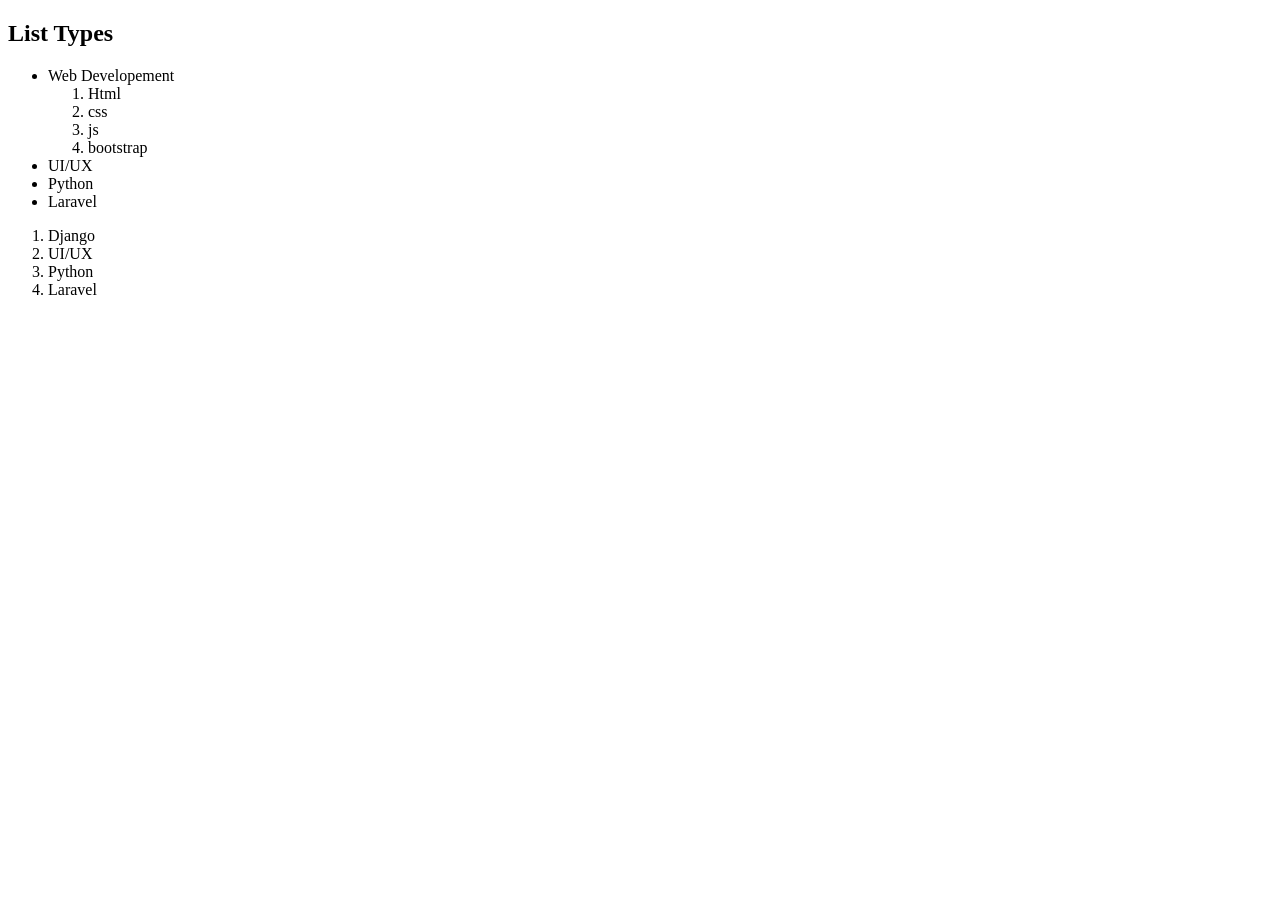
<file: day4Table/index.html>
<!DOCTYPE html>
<html lang="en">
<head>
    <meta charset="UTF-8">
    <meta name="viewport" content="width=device-width, initial-scale=1.0">
    <title>List</title>
</head>
<body>
    

   <h2>List Types</h2>

   <!-- ul = unordered list
   ol = ordered list
   li = list -->

   <ul>
    <li>Web Developement
        <ol>
            <li>Html</li>
            <li>css</li>
            <li>js</li>
            <li>bootstrap</li>
        </ol>
    </li>
    <li>UI/UX</li>
    <li>Python</li>
    <li>Laravel</li>
   </ul>

   <ol>
    <li>Django</li>
    <li>UI/UX</li>
    <li>Python</li>
    <li>Laravel</li>
   </ol>


</body>
</html>
</file>
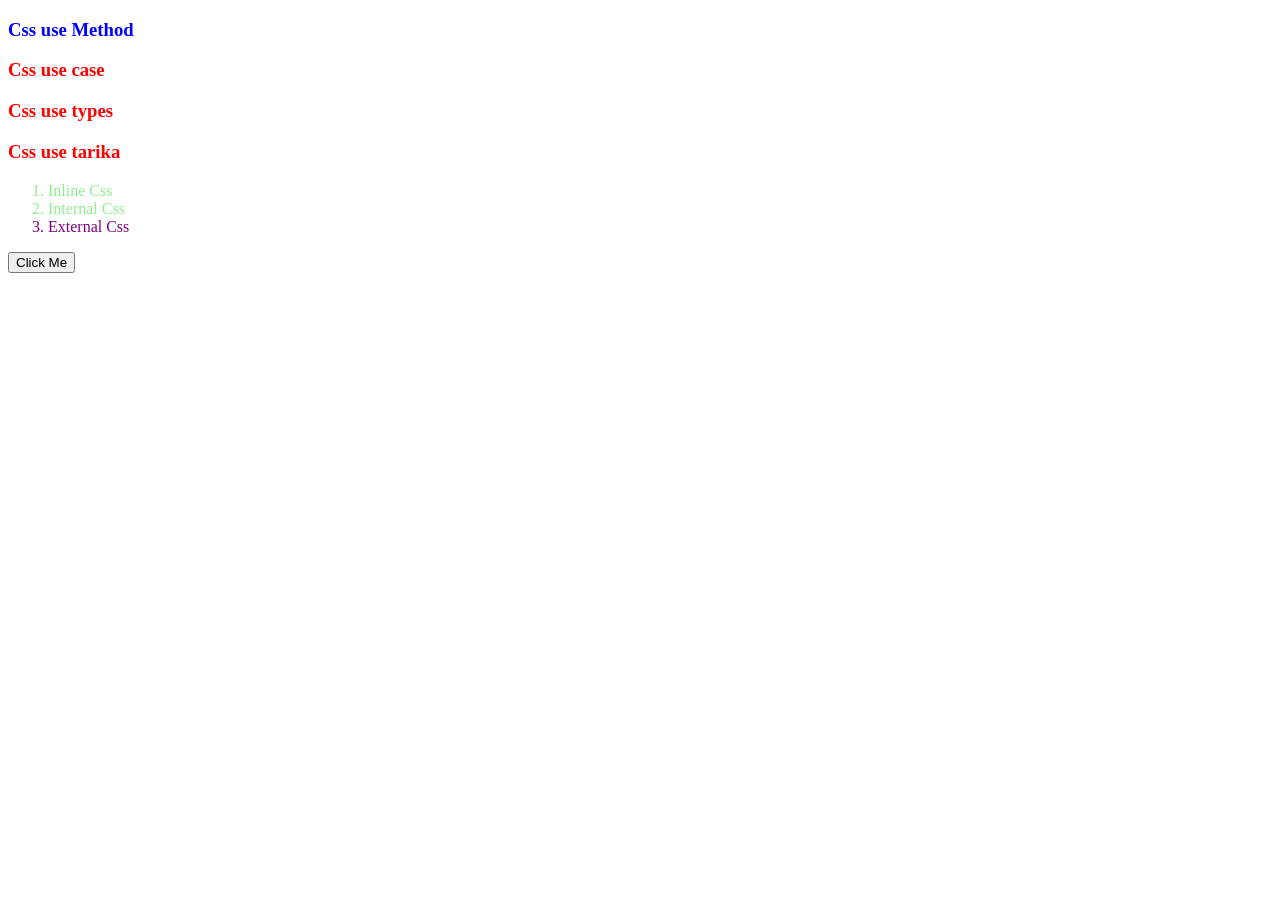
<file: day7 css/index.html>
<!DOCTYPE html>
<html lang="en">

<head>
    <meta charset="UTF-8">
    <meta name="viewport" content="width=device-width, initial-scale=1.0">
    <title>Css Introduction</title>
    <style>
        /* selctor name {
            property: value;
        } */

        /* element selector  */
        h3{
            color: red;
        }

        /* class selector  */
        /* school = 1-12 class = class
    1 class = 35 student = roll no = id  */
        .heading{
            color: lightgreen;
        }
        #heading3{
            color: purple;
        }
        .firstheading{
            color: blue;
        }
        button:hover{
            color: blue;
        }

    </style>

    <!-- <link rel="stylesheet" href="./styles.css"> -->
</head>

<body>

    <!-- <h3 style="color: aqua;">Css use Method</h3> -->
    <h3 class="firstheading">Css use Method</h3>

    <h3>Css use case</h3>

    <h3>Css use types</h3>

    <h3>Css use tarika</h3>
    <ol>
        <li class="heading">Inline Css</li>
        <li class="heading">Internal Css</li>
        <li id="heading3">External Css</li>
    </ol>


    <button>Click Me</button>


</body>

</html>
</file>
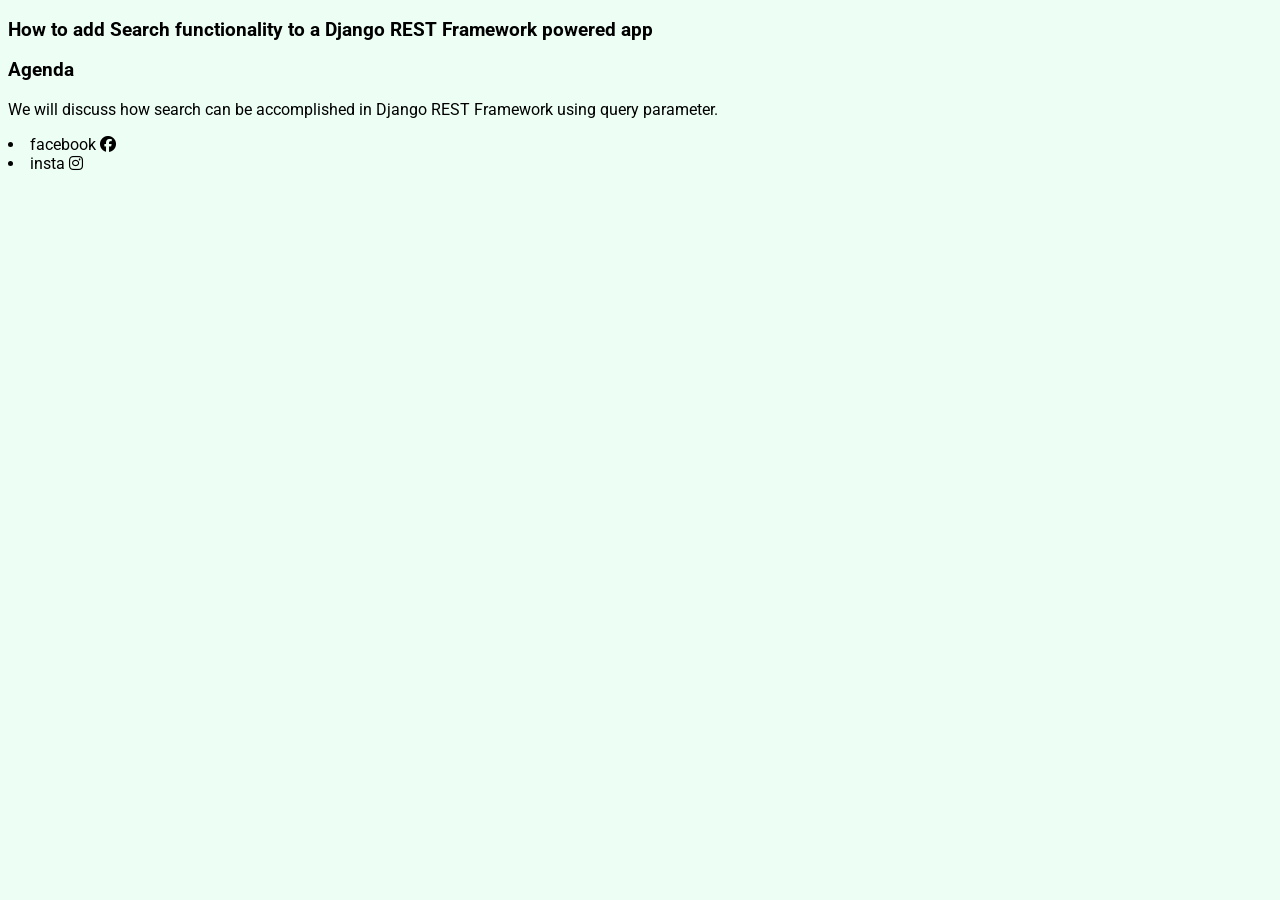
<file: day8 font icon/index.html>
<!DOCTYPE html>
<html lang="en">

<head>
    <meta charset="UTF-8">
    <meta name="viewport" content="width=device-width, initial-scale=1.0">
    <title>Google Font, Font awesome Icon</title>

    <!-- poppins cdn  -->
    <link rel="preconnect" href="https://fonts.googleapis.com">
    <link rel="preconnect" href="https://fonts.gstatic.com" crossorigin>
    <link
        href="https://fonts.googleapis.com/css2?family=Poppins:ital,wght@0,100;0,200;0,300;0,400;0,500;0,600;0,700;0,800;0,900;1,100;1,200;1,300;1,400;1,500;1,600;1,700;1,800;1,900&display=swap"
        rel="stylesheet">

    <!-- jackquard cdn  -->
    <link rel="preconnect" href="https://fonts.googleapis.com">
    <link rel="preconnect" href="https://fonts.gstatic.com" crossorigin>
    <link href="https://fonts.googleapis.com/css2?family=Jacquard+24+Charted&display=swap" rel="stylesheet">

    <!-- dancing script  -->
    <link rel="preconnect" href="https://fonts.googleapis.com">
    <link rel="preconnect" href="https://fonts.gstatic.com" crossorigin>
    <link href="https://fonts.googleapis.com/css2?family=Dancing+Script:wght@400..700&display=swap" rel="stylesheet">
    <!-- <style>
        body {
            font-family: "Poppins";
        }

        p {
            /* font-family: "Jacquard 24 Charted", system-ui; */
            font-family: "Dancing Script", cursive;
        }
        h3{
            
            font-family: "Dancing Script", cursive;
        }
    </style> -->

    <link rel="stylesheet" href="./style.css">

    <!-- <link href="https://fonts.googleapis.com/css?family=Dancing+Script:regular,500,600,700" rel="stylesheet" /> -->


    <!-- font awesom cdn  -->
    <link rel="stylesheet" href="https://cdnjs.cloudflare.com/ajax/libs/font-awesome/6.5.2/css/all.min.css" integrity="sha512-SnH5WK+bZxgPHs44uWIX+LLJAJ9/2PkPKZ5QiAj6Ta86w+fsb2TkcmfRyVX3pBnMFcV7oQPJkl9QevSCWr3W6A==" crossorigin="anonymous" referrerpolicy="no-referrer" />

    <link rel="stylesheet" href="./style.css">
</head>

<body>


    <h3>How to add Search functionality to a Django REST Framework powered app</h3>

    <h3>Agenda</h3>
    <p>We will discuss how search can be accomplished in Django REST Framework using query parameter.</p>


    <li>facebook <i class="fa-brands fa-facebook"></i></li>
    <li>insta <i class="fa-brands fa-instagram"></i></li>

</body>

</html>
</file>
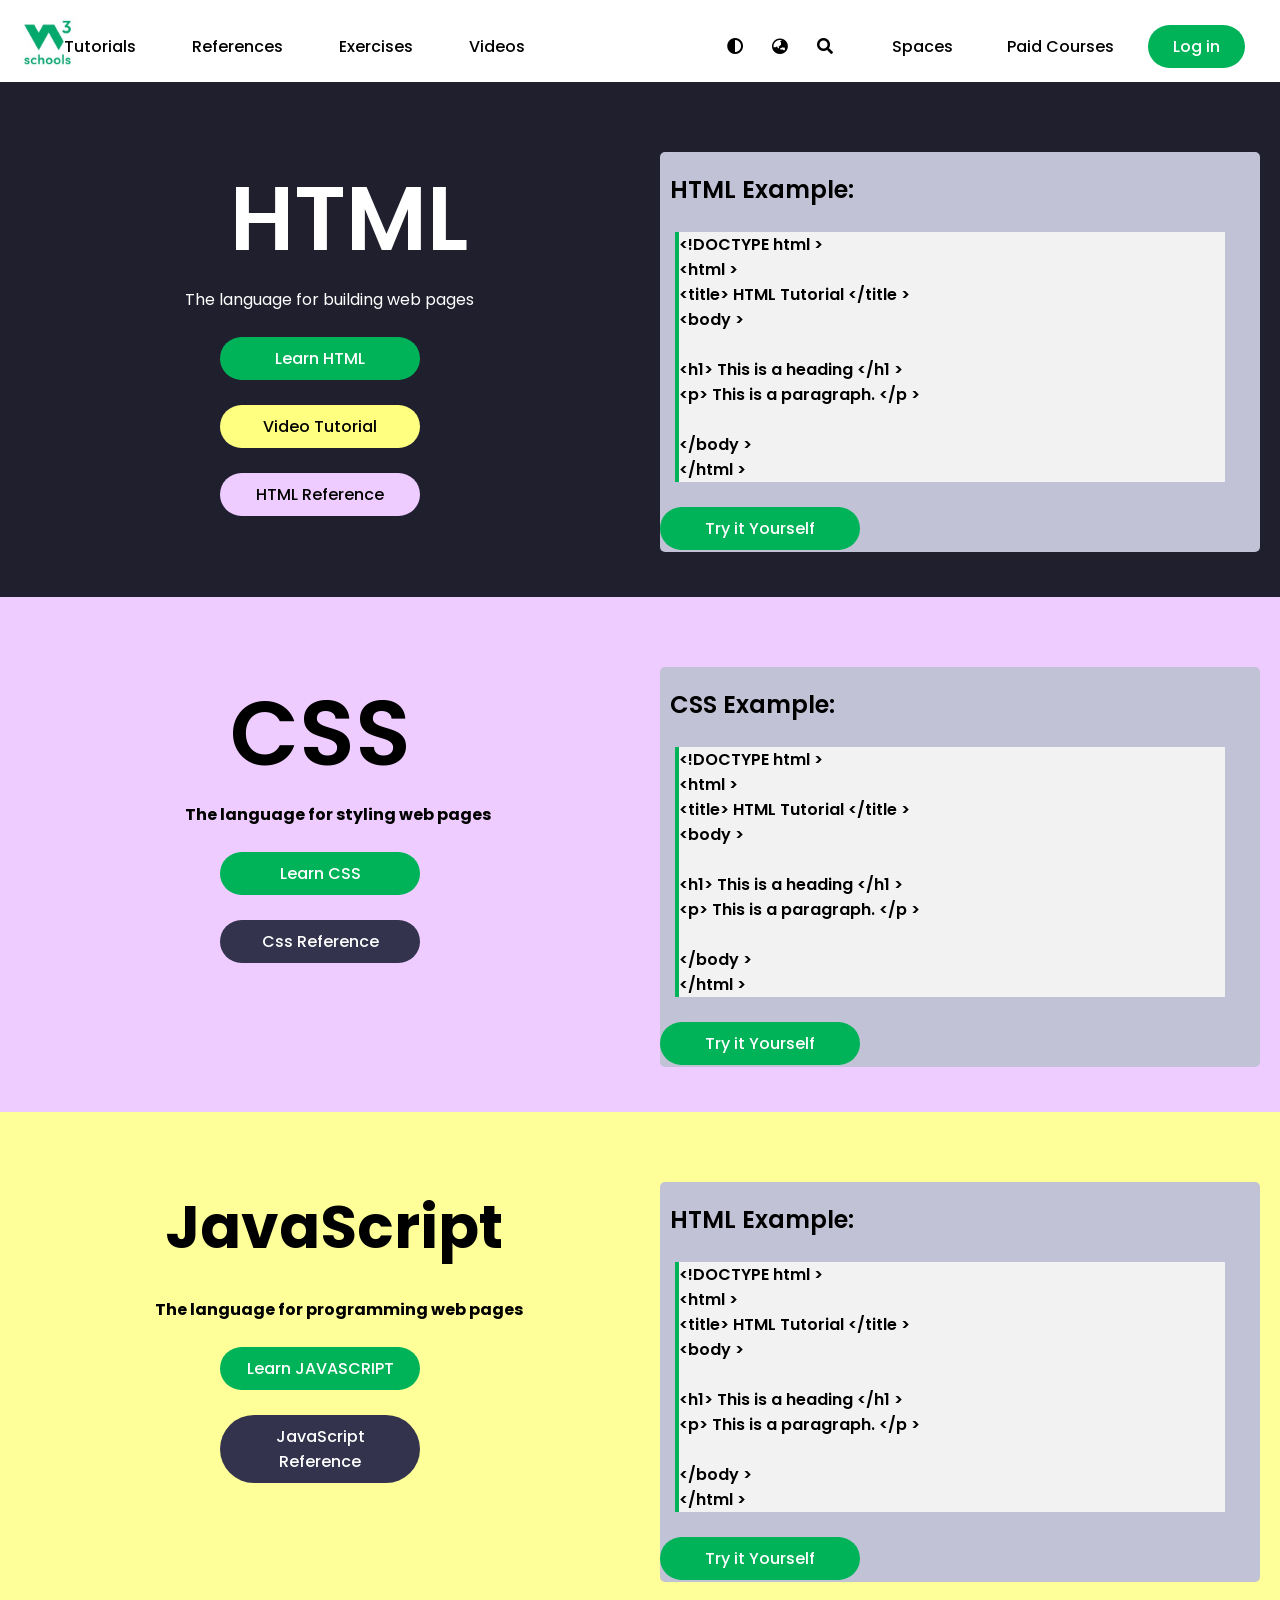
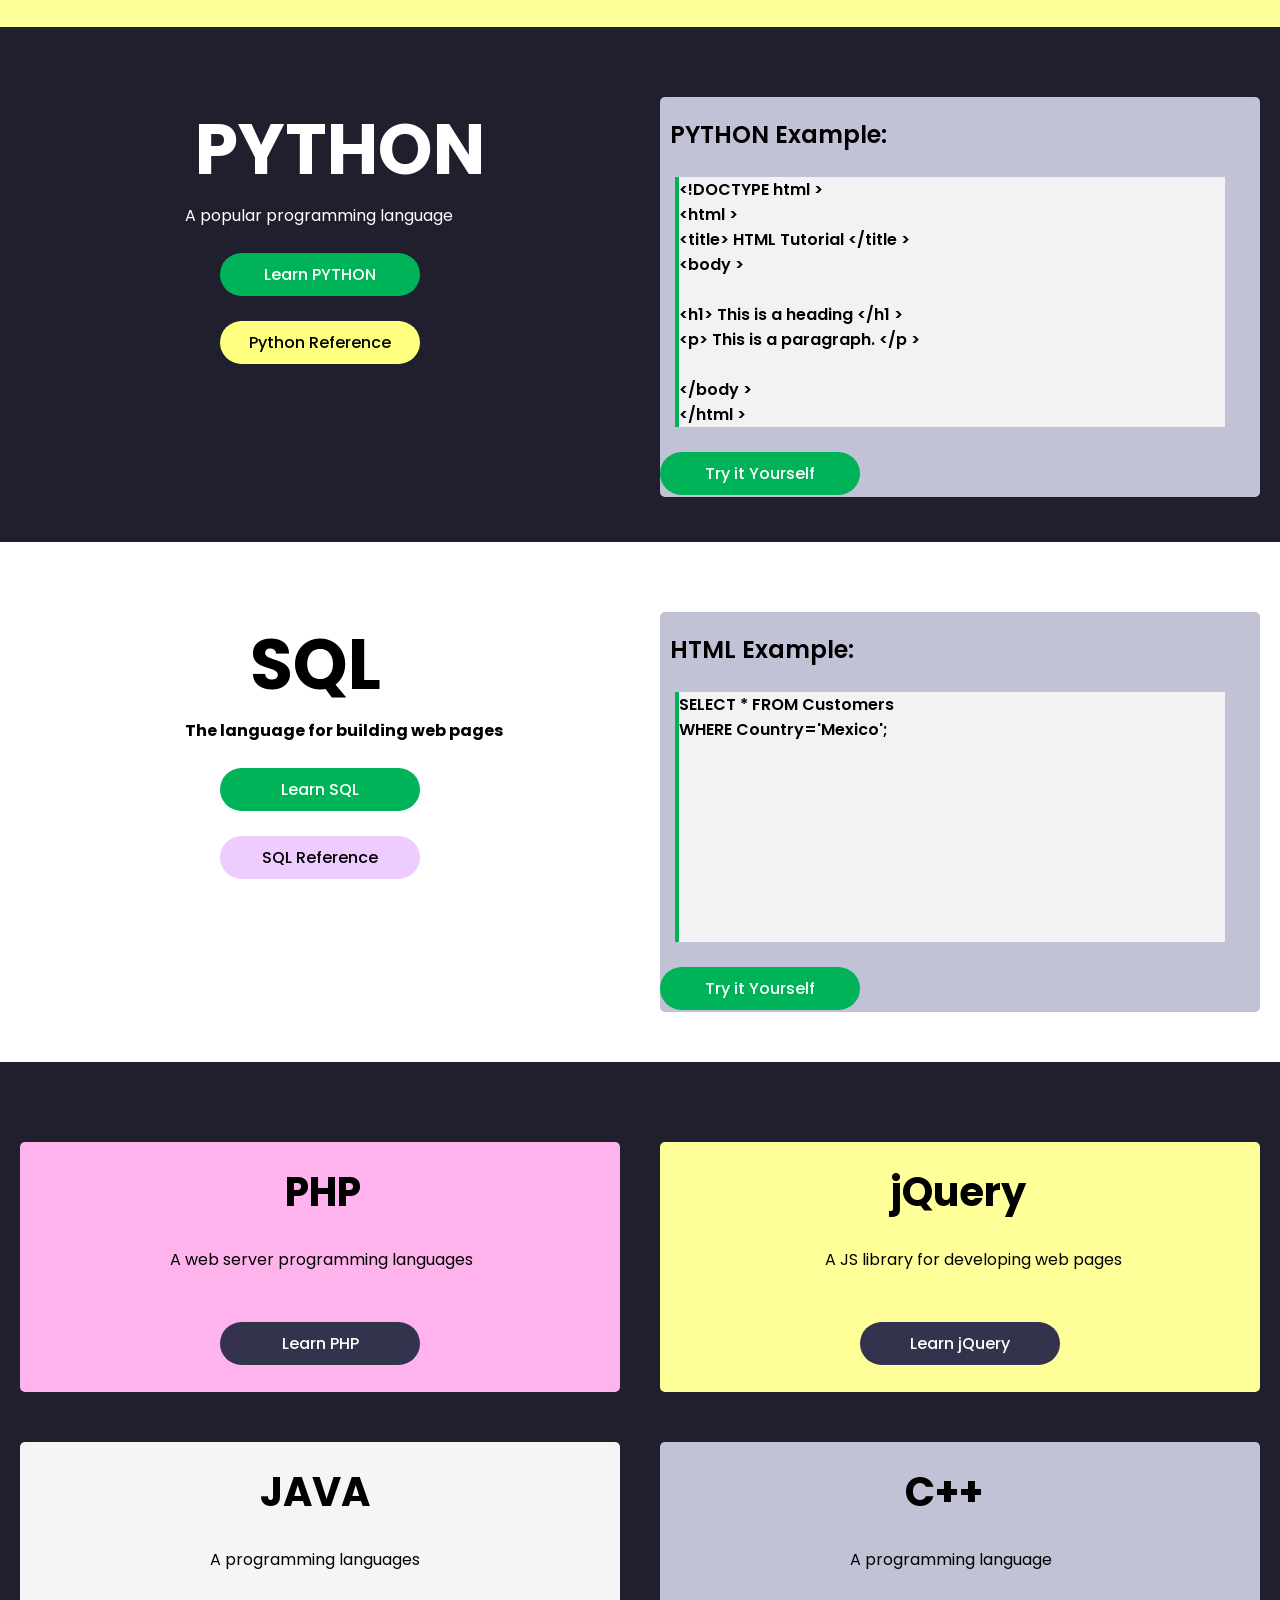
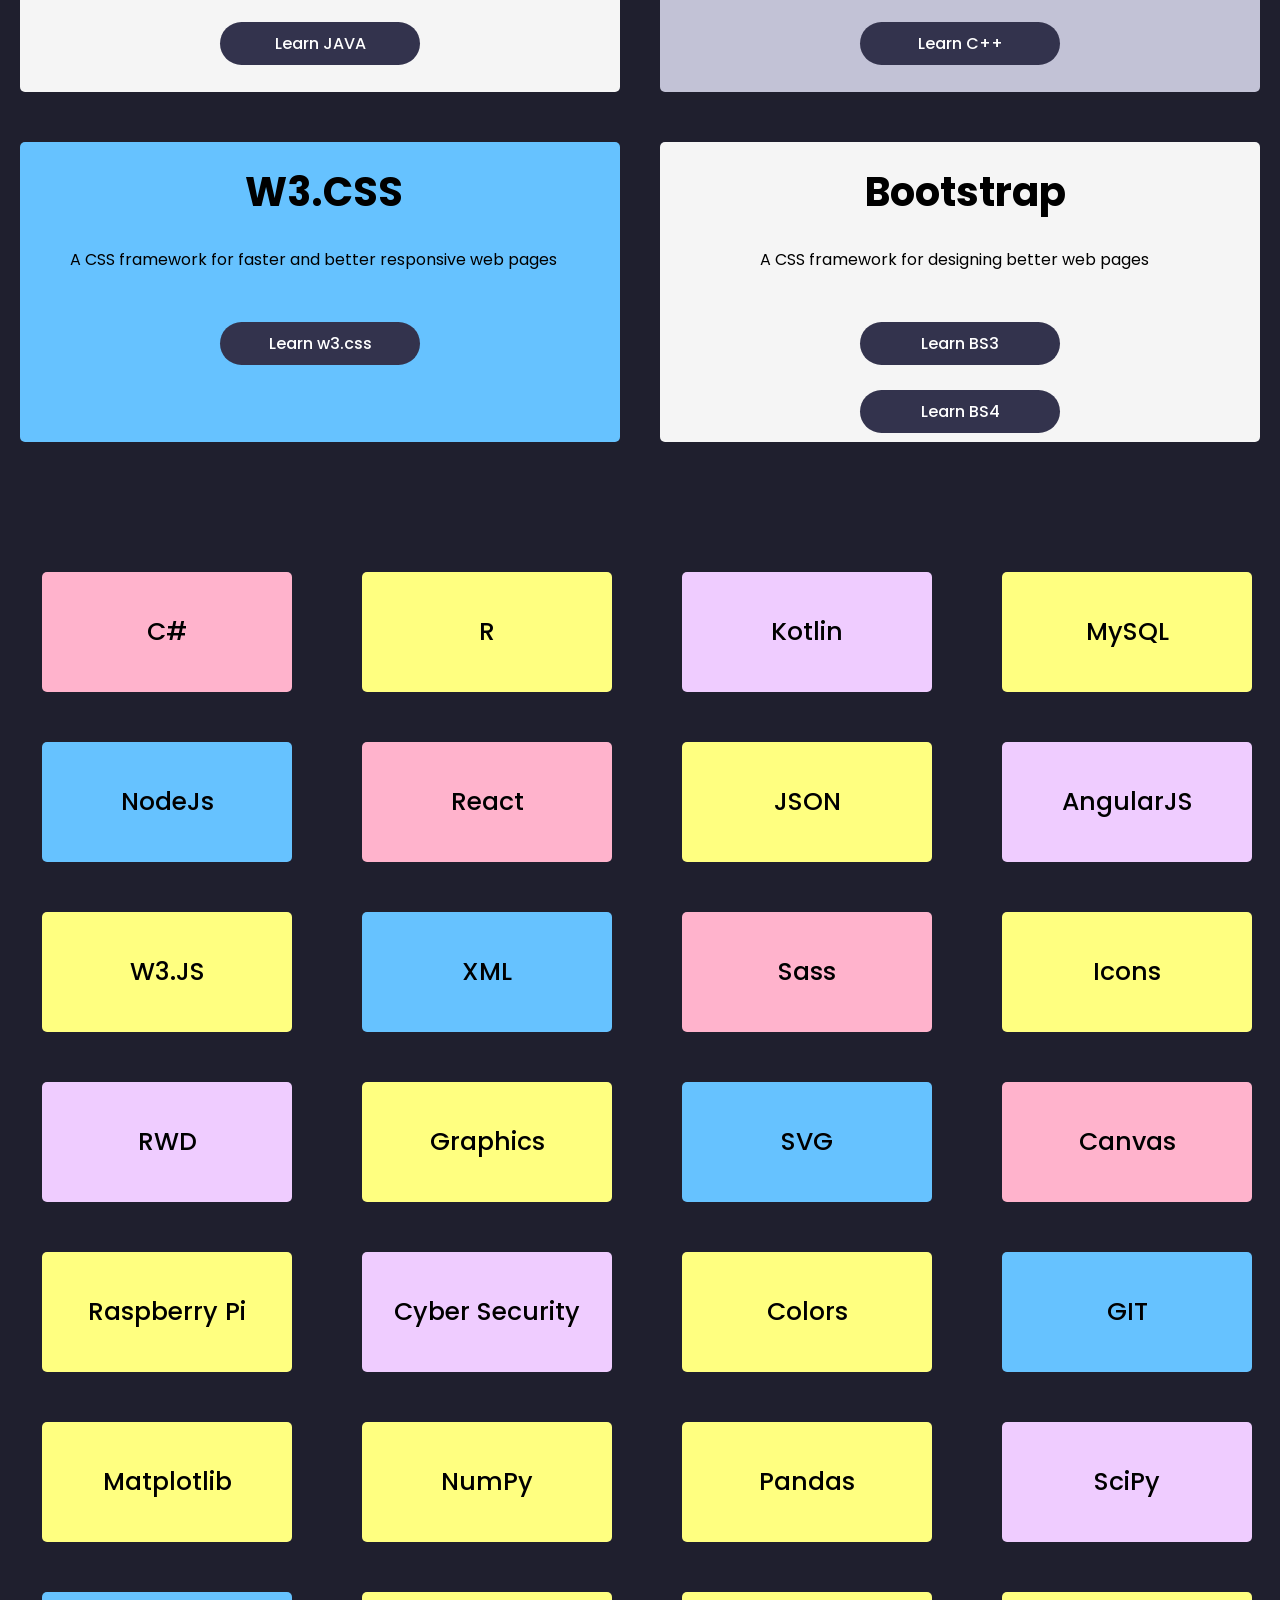
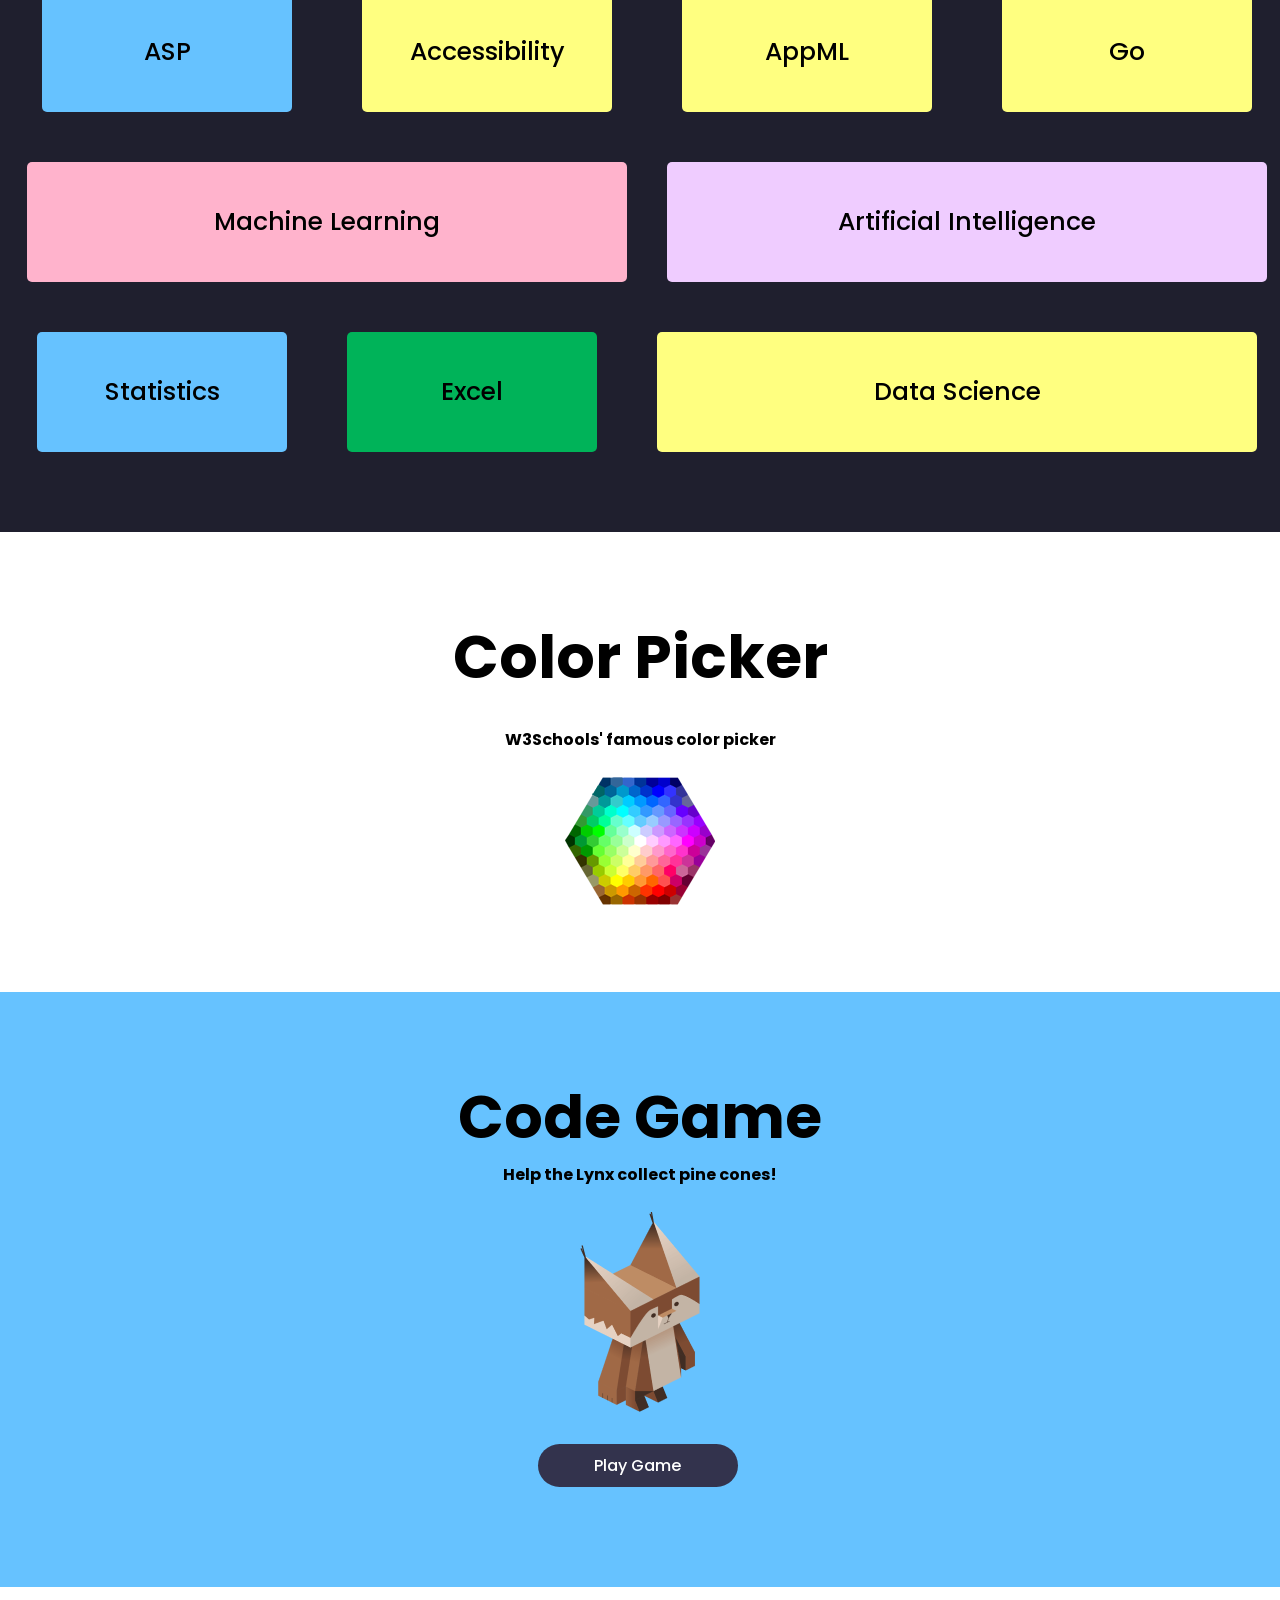
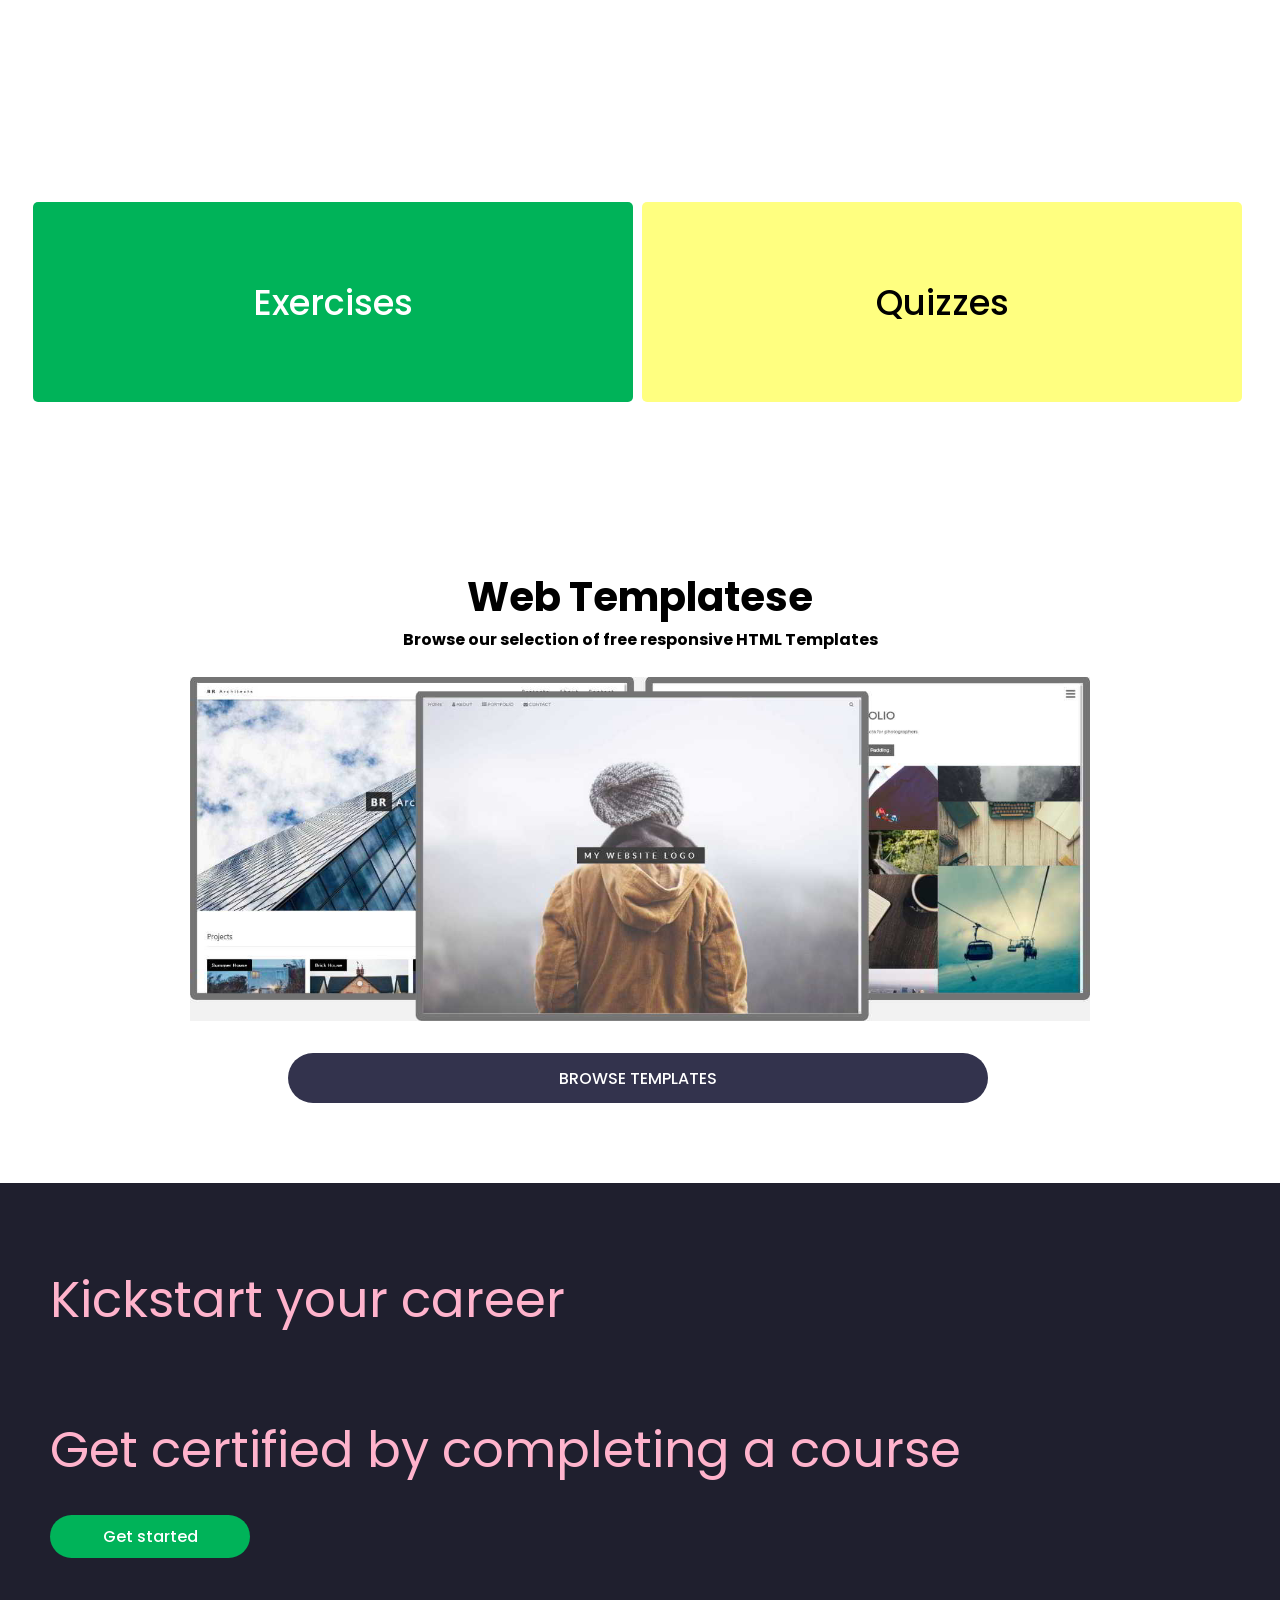
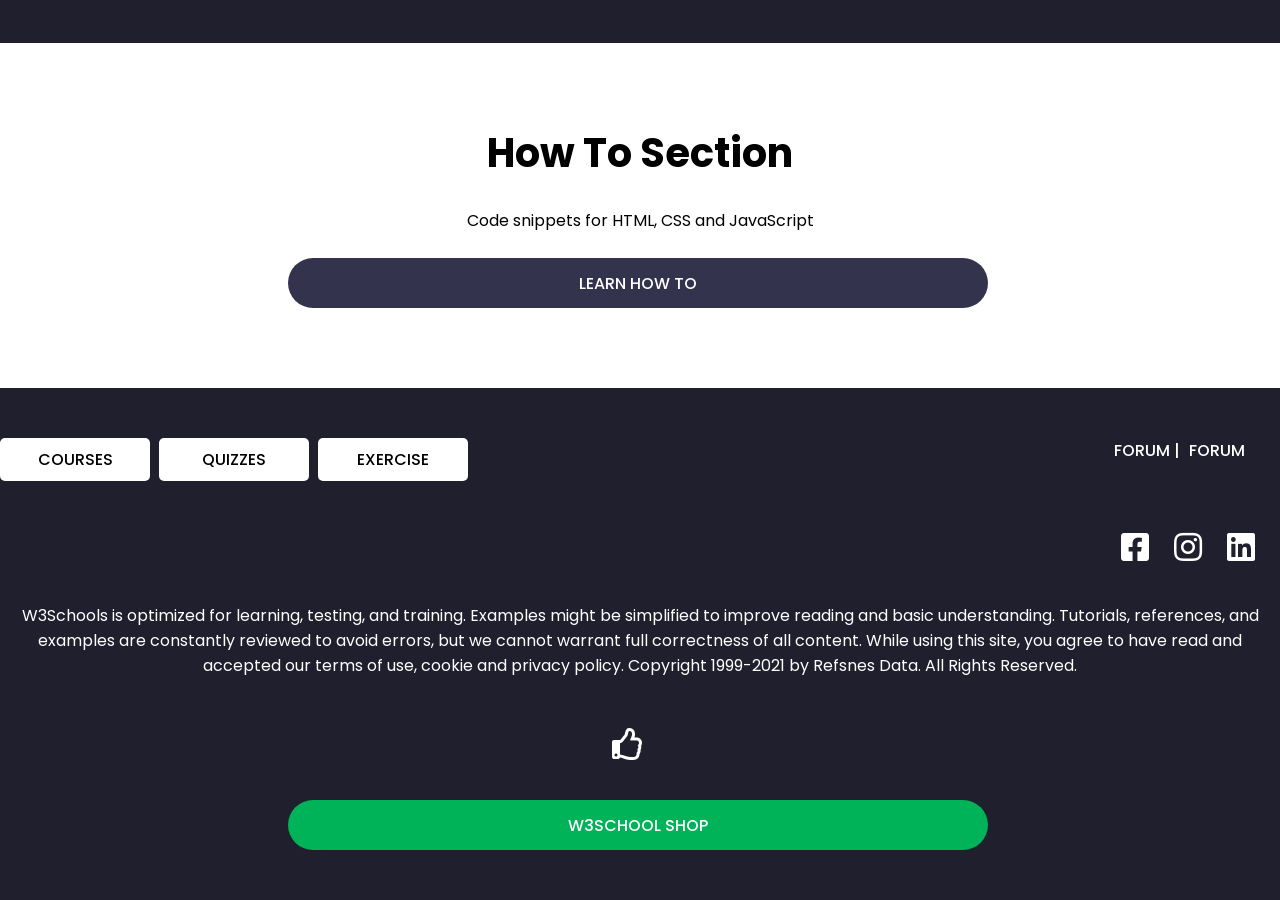
<file: w3school_clone-master/w3school_clone-master/index.html>
<!DOCTYPE html>
<html lang="en">
  <head>
    <meta charset="UTF-8" />
    <meta http-equiv="X-UA-Compatible" content="IE=edge" />
    <meta name="viewport" content="width=device-width, initial-scale=1.0" />
    <title>W3school clone</title>
    <link rel="stylesheet" href="style.css" />
    <link rel="shortcut icon" type="image/jpg" href="./images/himage.jpg"/>
    <link
      rel="stylesheet"
      href="https://pro.fontawesome.com/releases/v5.10.0/css/all.css"
      integrity="sha384-AYmEC3Yw5cVb3ZcuHtOA93w35dYTsvhLPVnYs9eStHfGJvOvKxVfELGroGkvsg+p"
      crossorigin="anonymous"
    />
  </head>
  <body>
    <!-- navbar starts -->
    <header>
      <a href="index.html"
        ><img
          class="logo"
          src="./images/himage.jpg"
          alt="logo"
          height="75px"
          width="75px"
      /></a>
      <nav>
        <ul class="nav_links">
          <li><a href="#">Tutorials</a></li>
          <li><a href="#">References</a></li>
          <li><a href="#">Exercises</a></li>
          <li><a href="#">Videos</a></li>
        </ul>
      </nav>
      <div class="navright">
        <a href="#"><i class="fas fa-adjust"></i></a>
        <a href="#"><i class="fas fa-globe-asia"></i></a>
        <a href="#"><i class="fas fa-search"></i></a>
        <a href="#"></a><button class="rbtn">Spaces</button></a>
        <a href="#"><button class="rbtn">Paid Courses</button></a>
        <a href="form.html"><button>Log in</button></a>
      </div>
    </header>
    <!-- navbar ends -->

        <!-- HTML content starts -->
   <div class="container">
    <div class="leftctn">
      <h2 style="font-size: 90px">HTML</h2>
      <p style="margin-left: -35px">The language for building web pages</p>
      <br />
      <a href=""><button class="gbtn">Learn HTML</button></a
      ><br /><br />
      <a href=""><button class="ybtn">Video Tutorial</button></a
      ><br /><br />
      <a href=""><button class="prebtn">HTML Reference</button></a>
    </div>

    <div class="rightctn">
      <h2>HTML Example:</h2>
      <br />
      <div class="maincontent">
        &lt;!DOCTYPE html &gt;<br />
        &lt;html &gt; <br />
        &lt;title&gt; HTML Tutorial &lt;/title &gt;<br />
        &lt;body &gt;<br />
        <br />
        &lt;h1&gt; This is a heading &lt;/h1 &gt; <br />
        &lt;p&gt; This is a paragraph. &lt;/p &gt;<br /><br />
        &lt;/body &gt; <br />
        &lt;/html &gt;
      </div>
      <br />
      <a href="#"><button class="gbtn">Try it Yourself</button></a>
    </div>
  </div> 
        <!-- HTML content ends -->
  
    <!--CSS content starts -->
    <div class="container cssdiv">
      <div class="leftctn">
        <h2 style="font-size: 90px; color: black; font-weight: 600;">CSS</h2>
        <p class="bprg " style="margin-left: -35px">The language for styling web pages</p>
        <br />
        <a href=""><button class="gbtn">Learn CSS</button></a
        ><br /><br />
        <a href=""><button class="blkbtn">Css Reference</button></a>
      </div>
  
      <div class="rightctn">
        <h2>CSS Example:</h2>
        <br />
        <div class="maincontent">
          &lt;!DOCTYPE html &gt;<br />
          &lt;html &gt; <br />
          &lt;title&gt; HTML Tutorial &lt;/title &gt;<br />
          &lt;body &gt;<br />
          <br />
          &lt;h1&gt; This is a heading &lt;/h1 &gt; <br />
          &lt;p&gt; This is a paragraph. &lt;/p &gt;<br /><br />
          &lt;/body &gt; <br />
          &lt;/html &gt;
        </div>
        <br />
        <a href="#"><button class="gbtn">Try it Yourself</button></a>
      </div>
    </div> 
          <!--CSS content ends -->

           <!--JAVASCRIPT content starts -->
    <div class="container javadiv">
      <div class="leftctn">
        <h2 style="font-size: 60px; color: black; font-weight: bold; margin-left: -55px;">JavaScript</h2><br>
        <p class="bprg " style="margin-left: -65px">The language for programming web pages</p>
        <br />
        <a href=""><button class="gbtn">Learn JAVASCRIPT</button></a
        ><br /><br />
        <a href=""><button class="blkbtn">JavaScript Reference</button></a>
      </div>
  
      <div class="rightctn">
        <h2>HTML Example:</h2>
        <br />
        <div class="maincontent">
          &lt;!DOCTYPE html &gt;<br />
          &lt;html &gt; <br />
          &lt;title&gt; HTML Tutorial &lt;/title &gt;<br />
          &lt;body &gt;<br />
          <br />
          &lt;h1&gt; This is a heading &lt;/h1 &gt; <br />
          &lt;p&gt; This is a paragraph. &lt;/p &gt;<br /><br />
          &lt;/body &gt; <br />
          &lt;/html &gt;
        </div>
        <br />
        <a href="#"><button class="gbtn">Try it Yourself</button></a>
      </div>
    </div> 
          <!--JAVASCRIPT content ends -->


           <!--PYTHON content starts -->
    <div class="container">
      <div class="leftctn">
        <h2 style="font-size: 70px; font-weight: bold; margin-left: -25px;">PYTHON</h2>
        <p style="margin-left: -35px">A popular programming language</p>
        <br />
        <a href=""><button class="gbtn">Learn PYTHON</button></a
        ><br /><br />
        <a href=""><button class="ybtn">Python Reference</button></a>
      </div>
  
      <div class="rightctn">
        <h2>PYTHON Example:</h2>
        <br />
        <div class="maincontent">
          &lt;!DOCTYPE html &gt;<br />
          &lt;html &gt; <br />
          &lt;title&gt; HTML Tutorial &lt;/title &gt;<br />
          &lt;body &gt;<br />
          <br />
          &lt;h1&gt; This is a heading &lt;/h1 &gt; <br />
          &lt;p&gt; This is a paragraph. &lt;/p &gt;<br /><br />
          &lt;/body &gt; <br />
          &lt;/html &gt;
        </div>
        <br />
        <a href="#"><button class="gbtn">Try it Yourself</button></a>
      </div>
    </div> 
          <!--PYTHON content ends -->


           <!--SQL content starts -->
    <div class="container sqldiv">
      <div class="leftctn">
        <h2 style="font-size: 70px; color: black; font-weight:bold; margin-left: 30px;">SQL</h2>
        <p class="bprg" style="margin-left: -35px">The language for building web pages</p>
        <br />
        <a href=""><button class="gbtn">Learn SQL</button></a
        ><br /><br />
        <a href=""><button class="prebtn">SQL Reference</button></a>
      </div>
  
      <div class="rightctn">
        <h2>HTML Example:</h2>
        <br />
        <div class="maincontent">
        <p>  SELECT * FROM Customers <br>WHERE Country='Mexico';</p>
        </div>
        <br />
        <a href="#"><button class="gbtn">Try it Yourself</button></a>
      </div>
    </div> 
          <!--SQL content ends -->

       <!-- subject starts -->
   
        <div class="container2">
          <div class="subject subject1">
            <div class="leftctn">
              <h2 style="font-size: 40px; color: black; font-weight:bold; margin-left: 65px;">PHP</h2><br>
              <p style="margin-left: -50px">A web server programming languages</p><br>
              <br />
              <a href=""><button class="blkbtn">Learn PHP</button></a> 
            </div>

          </div>
          <div class="subject subject2">
            <div class="leftctn">
        <h2 style="font-size: 40px; color: black; font-weight:bold; margin-left: 30px;">jQuery</h2> <br>
        <p style="margin-left: -35px">A JS library for developing web pages</p><br>
        <br />
        <a href=""><button class="blkbtn">Learn jQuery</button></a> 
      </div>
          </div>


          <div class="subject subject3">
            <div class="leftctn">
              <h2 style="font-size: 40px; color: black; font-weight:bold; margin-left: 40px;">JAVA</h2><br>
              <p style="margin-left: -10px">A programming languages</p><br>
              <br />
              <a href=""><button class="blkbtn">Learn JAVA</button></a> 
            </div>  
          </div>


          <div class="subject subject4"> 
            <div class="leftctn">
              <h2 style="font-size: 40px; color: black; font-weight:bold; margin-left: 45px;">C++</h2><br>
              <p style="margin-left: -10px">A programming language</p><br>
              <br />
              <a href=""><button class="blkbtn">Learn C++</button></a> 
            </div>
          </div>

          <div class="subject subject5"> 
            <div class="leftctn">
              <h2 style="font-size: 40px; color: black; font-weight:bold; margin-left: 25px;">W3.CSS</h2><br>
              <p style="margin-left: -150px">A CSS framework for faster and better responsive web pages</p><br>
              <br />
              <a href=""><button class="blkbtn">Learn w3.css</button></a> 
            </div>
          </div>

          
          <div class="subject subject6"> 
            <div class="leftctn">
              <h2 style="font-size: 40px; color: black; font-weight:bold; margin-left: 5px;">Bootstrap</h2><br>
              <p style="margin-left: -100px;">A CSS framework for designing better web pages</p><br>
              <br />
              <a href=""><button class="blkbtn">Learn BS3</button></a><br><br>
              <a href=""><button class="blkbtn">Learn BS4</button></a> 
            </div>
          </div>
        </div>
       <!-- subject ends -->

 
    <!-- options starts -->
       <div class="container3">
        <a href="#"><button class="pinkbtn options" >C#</button></a>
        <a href="#"><button class="ybtn options" >R</button></a>
        <a href="#"><button class="prebtn options" >Kotlin</button></a>
        <a href="#"><button class="ybtn options" >MySQL</button></a>
        <a href="#"><button class="bluebtn options" >NodeJs</button></a>
        <a href="#"><button class="pinkbtn options" >React</button></a>
        <a href="#"><button class="ybtn options" >JSON</button></a>
        <a href="#"><button class="prebtn options" >AngularJS</button></a>
        <a href="#"><button class="ybtn options" >W3.JS</button></a>
        <a href="#"><button class="bluebtn options" >XML</button></a>
        <a href="#"><button class="pinkbtn options" >Sass</button></a>
        <a href="#"><button class="ybtn options" >Icons</button></a>
        <a href="#"><button class="prebtn options" >RWD</button></a>
        <a href="#"><button class="ybtn options" >Graphics</button></a>
        <a href="#"><button class="bluebtn options" >SVG</button></a>
        <a href="#"><button class="pinkbtn options" >Canvas</button></a>
        <a href="#"><button class="ybtn options" >Raspberry Pi</button></a>
        <a href="#"><button class="prebtn options" >Cyber Security</button></a>
        <a href="#"><button class="ybtn options" >Colors</button></a>
        <a href="#"><button class="bluebtn options" >GIT</button></a>
        <a href="#"><button class="ybtn options" >Matplotlib</button></a>
        <a href="#"><button class="ybtn options" >NumPy</button></a>
        <a href="#"><button class="ybtn options" >Pandas</button></a>
        <a href="#"><button class="prebtn options" >SciPy</button></a>
        <a href="#"><button class="bluebtn options" >ASP</button></a>
        <a href="#"><button class="ybtn options" >Accessibility</button></a>
        <a href="#"><button class="ybtn options" >AppML</button></a>
        <a href="#"><button class="ybtn options" >Go</button></a>
        <a href="#"><button class="pinkbtn bigoptions" >Machine Learning</button></a>
        <a href="#"><button class="prebtn bigoptions" >Artificial Intelligence</button></a>
        <a href="#"><button class="bluebtn options mrgbtn" >Statistics</button></a>
        <a href="#"><button class="gbtn options mrgbtn" >Excel</button></a>
        <a href="#"><button class="ybtn bigoptions mrgbtn" >Data Science</button></a>
      </div>

       <!-- options endss -->
   

       <!-- color picker starts -->
      <div class="colorpicker">
        <div class="content center">
         <h1 style="font-size: 60px;">Color Picker</h1> <br>
         <p class="bprg">W3Schools' famous color picker</p><br>
        <img src="./images/colorpicker.png" alt="colorpicker">
      </div>
      </div>
       <!-- color picker ends -->

        <!-- game content starts -->
        <div class="gamecontent">
          <div class="center game">
           <h1 style="font-size: 60px; margin-top: 50px;">Code Game</h1>
           <p class="bprg">Help the Lynx collect pine cones!</p><br>
          <img src="./images/game.png" alt="colorpicker"><br><br>
        <a href="#"><button class="blkbtn" >Play Game</button></a>
        </div>
        </div>
        <!-- game content starts -->
 

         <!-- exercise starts -->
      <section>
          <div class="qexercise">
          <div class="center qpadding">
               <h1 style="font-size: 40px; color: white;" >Exercises and Quizzes</h1><br>
               <p  style="color: white;">Test your skills!</p><br>
               <a href="#"><button class="gbtn bigbutton" >Exercises</button></a>
               <a href="#"><button class="ybtn bigbutton" >Quizzes</button></a>
          </div>
        </div>
      </section>
         <!-- exercise ends -->

          <!-- template starts -->
         <div class="template">
          <div class="center content">
           <h1 style="font-size: 40px; margin-top: 50px;">Web Templatese</h1>
           <p class="bprg">Browse our selection of free responsive HTML Templates</p><br>
          <img src="./images/template.jpg" alt="webtemplate" width="900px"><br><br>
        <a href="#"><button class="blkbtn lwith" >BROWSE TEMPLATES</button></a>
        </div>
        </div>
         <!-- template ends -->
        
    
         <div class="certificate">
            <div class="contentone content">
              <p>Kickstart your career</p><br>
              <p>Get certified by completing a course</p> 
              <a href=""><button class="gbtn">Get started</button></a>
            </div>
         </div>

          
         <div class="howtosec">
          <div class="center content ">
           <h1 style="font-size: 40px;">How To Section</h1><br>
            <p>Code snippets for HTML, CSS and JavaScript</p> <br>
            <a href=""><button class="blkbtn lwith">LEARN HOW TO</button></a>
          </div>
       </div> 

      <!-- footer starts -->
      <footer>
         <div class="footernav">
           <ul class="footerlinks">
                <a href="#"><button class="whitebtn">COURSES</button></a>
                <a href="#"><button class="whitebtn">QUIZZES</button></a>
                <a href="#"><button class="whitebtn">EXERCISE</button></a>
           </ul>
           <div class="navrightf">
                 <a href="#" class="navrightfi">FORUM |</a>
                 <a href="#" class="navrightfi">FORUM</a>      
           </div>
         </div>

         <div class="socialicon">
              <a href="#"><i class="fab fa-facebook-square fa-2x sicon"></i></a>
              <a href="#"><i class="fab fa-instagram fa-2x sicon"></i></a>
              <a href="#"><i class="fab fa-linkedin fa-2x sicon"></i></a>
         </div>
      
       <div class="center">
         <p class="white">W3Schools is optimized for learning, testing, and training. Examples might be simplified to improve reading and basic understanding. Tutorials, references, and examples are constantly reviewed to avoid errors, but we cannot warrant full correctness of all content. While using this site, you agree to have read and accepted our terms of use, cookie and privacy policy.
          Copyright 1999-2021 by Refsnes Data. All Rights Reserved.</p>
              <a href="#"><i class="far fa-thumbs-up fa-2x sicon"></i></a><br>
        <a href="#"><button class="gbtn lwith " >W3SCHOOL SHOP</button></a><br><br><br>
        </div>
      </footer>

      <!-- footer endss -->
             
  </body>
</html>
</file>
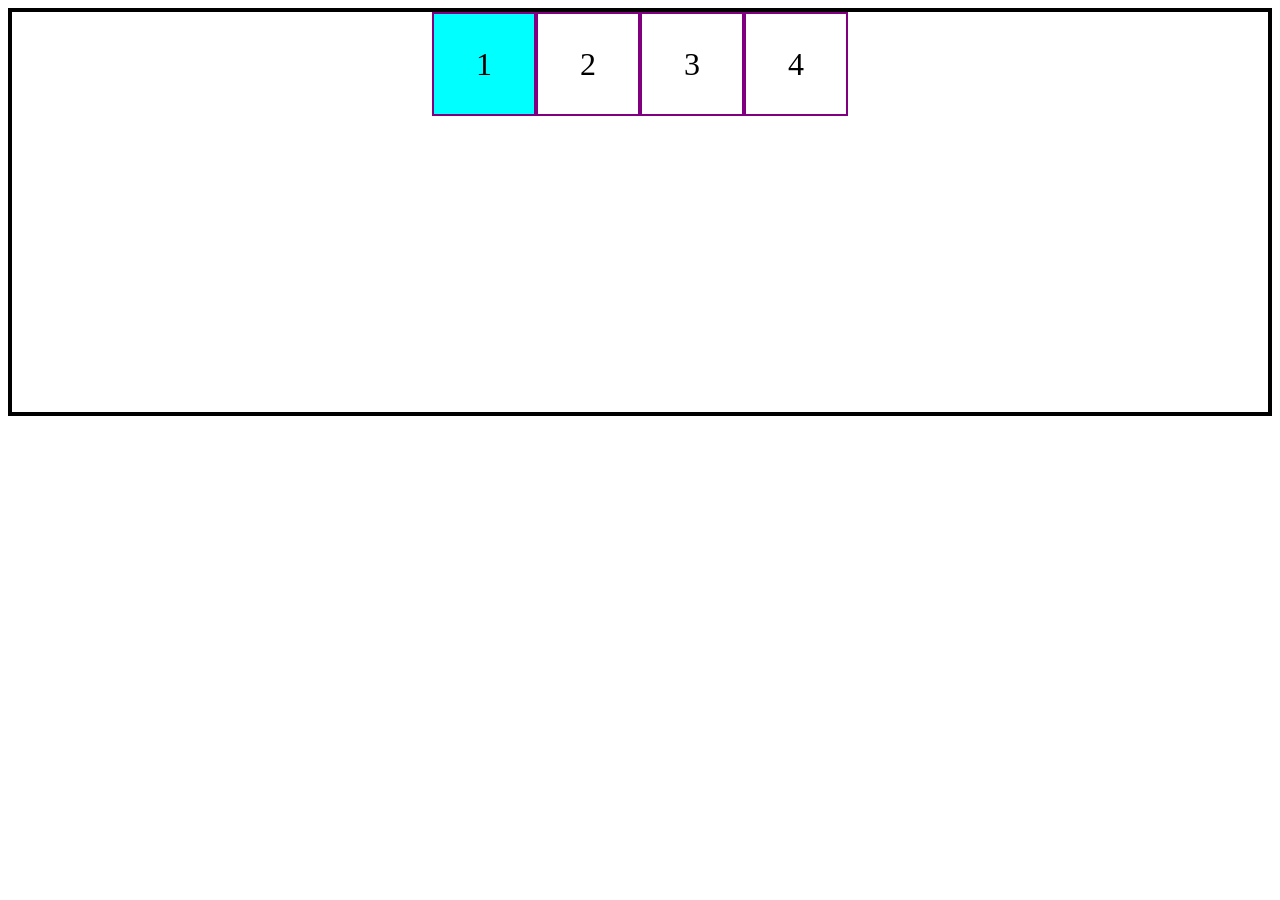
<file: d13 FLexbox/flex.html>
<!DOCTYPE html>
<html lang="en">
<head>
    <meta charset="UTF-8">
    <meta name="viewport" content="width=device-width, initial-scale=1.0">
    <title>Flexbox</title>
    <style>
        .parent{
            border: 4px solid black;
            display: flex;
            height: 400px;

            justify-content: center;
            /* justify-content: flex-end; */
            /* justify-content: flex-start; */
            /* justify-content:left; */
            /* justify-content:right; */

            /* align-items: center; */
            /* align-items:end; */
            /* align-items:flex-end; */

            /* flex-wrap: nowrap; */
            /* flex-wrap: wrap; */
            /* flex-wrap: wrap-reverse; */
            
            /* align-content: center; */
            /* align-content:end; */
            /* align-content:start; */

            /* row-gap: 2rem;
            column-gap: 2rem; */
            /* gap: 2rem 4rem; */
            /* gap: x-axis, y-axis */


            /* flex-direction: column; */
            /* flex-direction: column-reverse; */
            /* flex-direction: row; */
            /* flex-direction: row-reverse; */

            
        }
        .children{ 
            height: 100px;
            width: 100px;
            border: 2px solid purple;
            font-size: 2rem;
            /* align-content: center; */
            justify-content: center;

            display: flex;
            align-items: center;
            justify-content: center; 
        }
        #chil1{
            /* order: 1; */
            background-color: aqua;
            /* flex-shrink: 3; */
            /* flex-grow: 3; */
            /* align-self: center; */
            /* align-self: self-start; */
            /* align-self: self-end; */
        }
        /* #chil2{
            order: 2;
            flex-grow: 4;
        } */
        /* #chil3{
            order: 3;
        }
        #chil4{
            order: -1;
        }
        #chil5{
            order: 5;
        }
        #chil6{
            order: 6;
        }
        #chil7{
            order: 7;
        }
        #chil8{
            order: 8;
        }
        #chil9{
            order: 1;
        } */
        

    </style>
</head>
<body>
    
    
    <div class="parent">
        <div class="children" id="chil1">1</div>
        <div class="children" id="chil2">2</div>
        <div class="children" id="chil3">3</div>
        <div class="children" id="chil4">4</div>
        <!-- <div class="children" id="chil5">5</div>
        <div class="children" id="chil6">6</div>
        <div class="children" id="chil7">7</div>
        <div class="children" id="chil8">8</div>
        <div class="children" id="chil9">9</div> -->
    </div>
    
</body>
</html>
</file>
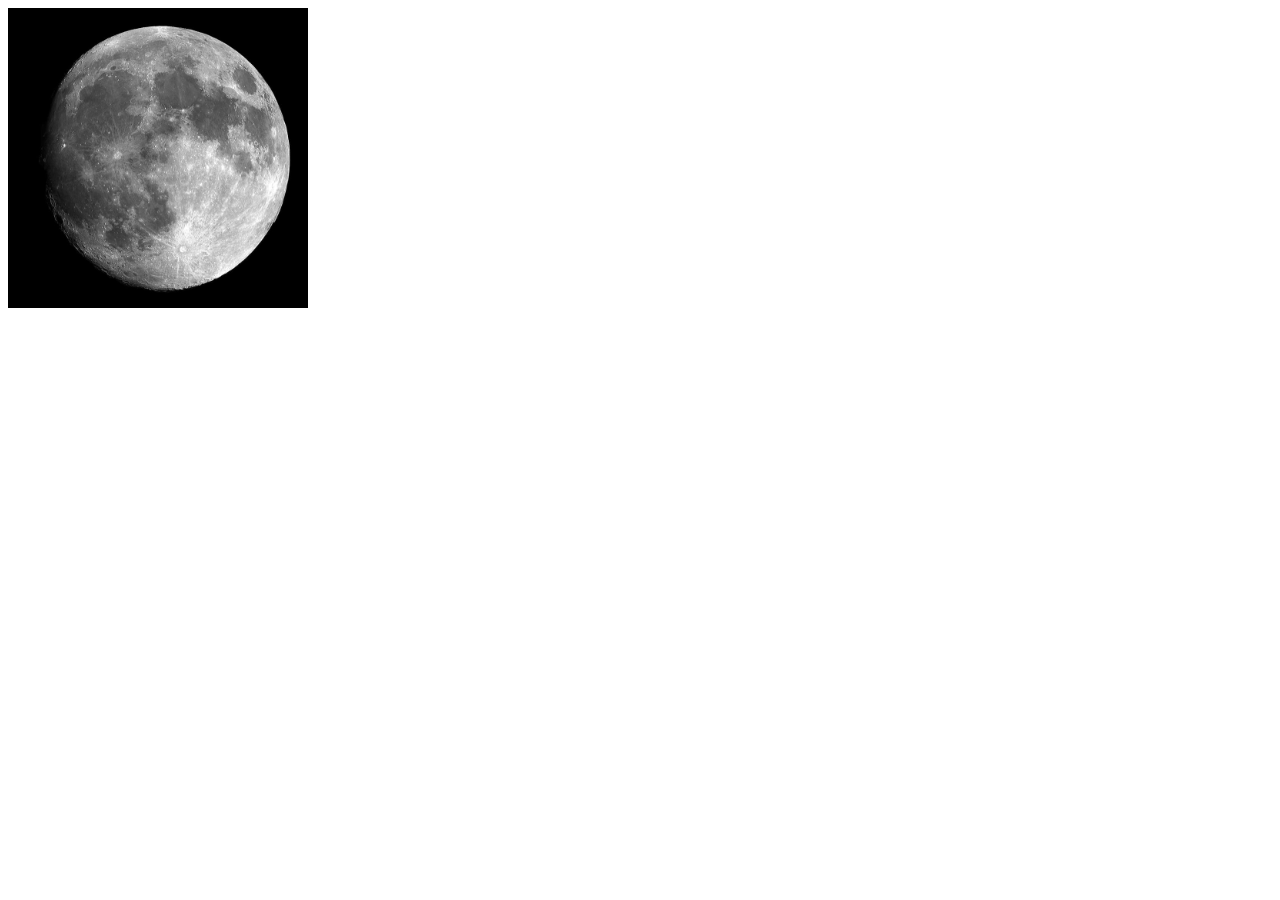
<file: D14Transsition/moonsunt.html>
<!DOCTYPE html>
<html lang="en">
<head>
    <meta charset="UTF-8">
    <meta name="viewport" content="width=device-width, initial-scale=1.0">
    <title>Image Hover Transition</title>
    <style>
        .image-wrapper {
            position: relative;
            width: 300px; 
            height: 300px; 
        }
        .image-wrapper img {
            position: absolute;
            top: 0;
            left: 0;
            width: 100%;
            height: 100%;
            transition: opacity 0.5s ease;
        }
        .image-wrapper img.second-image {
            opacity: 0;
        }
        .image-wrapper:hover img.first-image {
            opacity: 0;
        }
        .image-wrapper:hover img.second-image {
            opacity: 1;
        }
    </style>
</head>
<body>
    <div class="image-wrapper">
        <img src="moon.jpeg" alt="Moon" class="first-image">
        <img src="sun.jpeg" alt="Sun" class="second-image">
    </div>
</body>
</html>
</file>
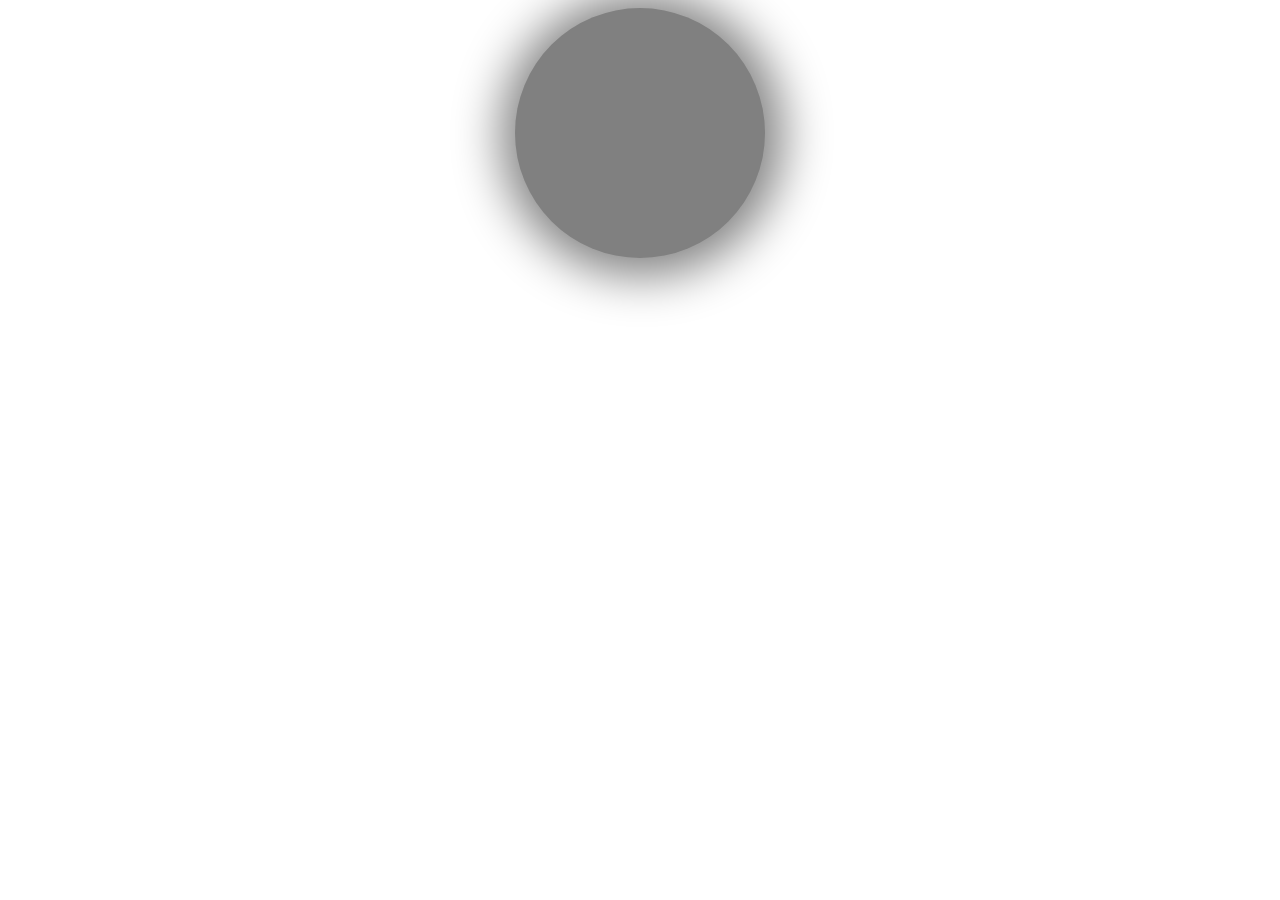
<file: D14Transsition/smoo.html>
<!DOCTYPE html>
<html lang="en">
<head>
    <meta charset="UTF-8">
    <meta name="viewport" content="width=device-width, initial-scale=1.0">
    <title>Moon to Sun</title>
    <style>
        .moon{
            height: 250px;
            width: 250px;
            box-shadow: 2px 2px 48px 16px gray;
            margin: auto;
            border-radius: 100%;
            transition: all 2s;
            background-color: gray;

        }
        .moon:hover{
            height: 250px;
            width: 250px;
            box-shadow: 2px 2px 48px 16px red;
            margin: auto;
            border-radius: 100%;
            background-color: rgb(224, 9, 9);
            cursor: pointer;
            /* cursor:progress; */
        }

    </style>
</head>
<body>

    <div class="moon"></div>
    
</body>
</html>
</file>
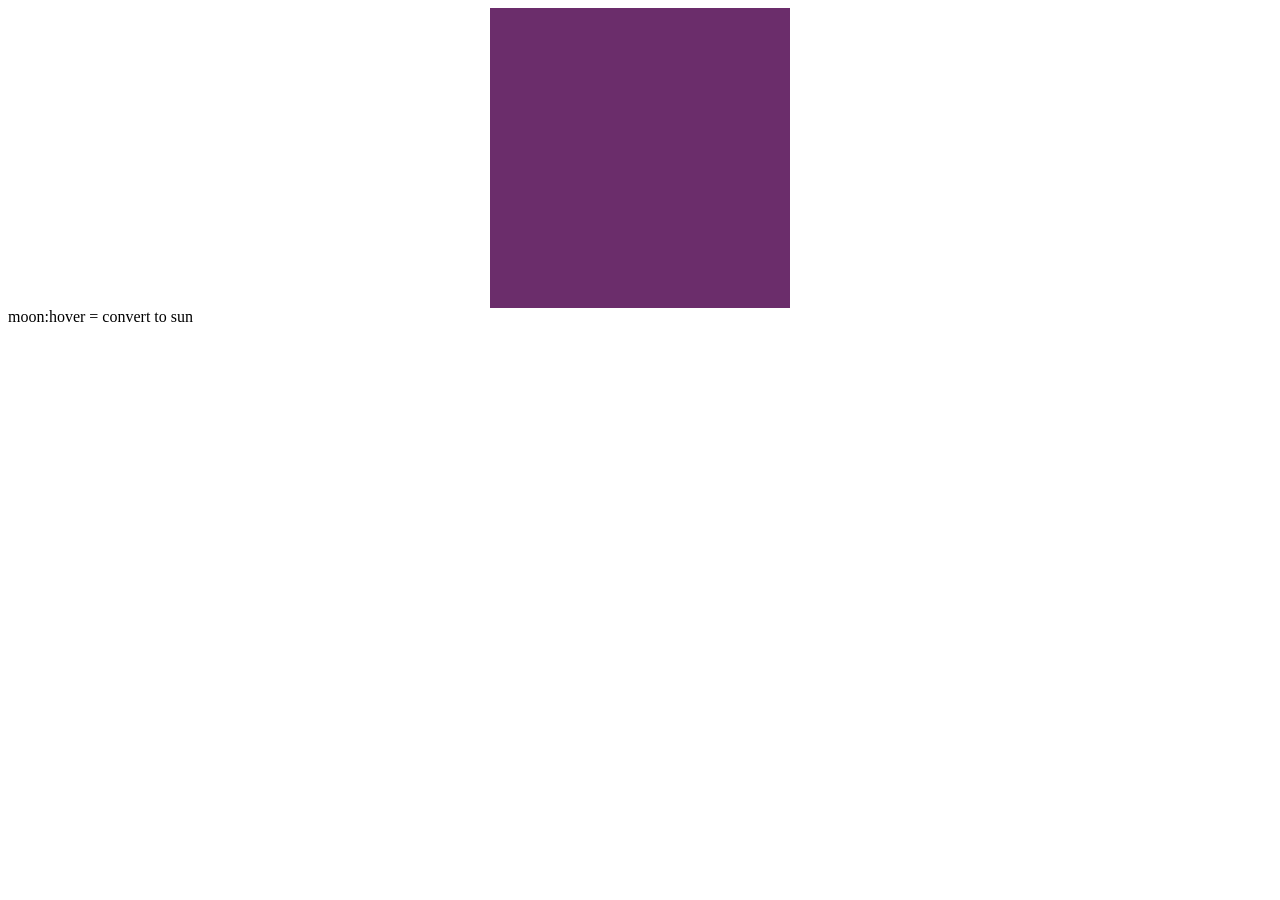
<file: D14Transsition/transition.html>
<!DOCTYPE html>
<html lang="en">
<head>
    <meta charset="UTF-8">
    <meta name="viewport" content="width=device-width, initial-scale=1.0">
    <title>Transition</title>
    <style>
        .box{
            height: 300px;
            width: 300px;
            background-color: rgb(107, 45, 107);
            margin: auto;
            /* transition: ; */

            transition-property: all;
            /* transition-property: width; */
            transition-duration: 2s;
            /* transition-delay: 2s; */
            /* transition-timing-function: ease; */
            /* transition-timing-function: ease-in; */
            /* transition-timing-function: ease-out; */
            /* transition-timing-function: ease-in-out; */
            transition-timing-function: cubic-bezier(0, 0.68, 0.88,-0.3);


        }
        .box:hover{
            background-color: lightcoral;
            /* height: 150px;
            width: 150px; */
            /* border-radius: 100%; */

        }
    </style>
</head>
<body>

    <div class="box">

    </div>

    <!-- class task  -->
    moon:hover = convert to sun

    
</body>
</html>
</file>
<file: day8 font icon/style.css>
@import url('https://fonts.googleapis.com/css2?family=Roboto:ital,wght@0,100;0,300;0,400;0,500;0,700;0,900;1,100;1,300;1,400;1,500;1,700;1,900&display=swap');

body {
    font-family: "Roboto", sans-serif;
    background-color: #edfff5;
}
</file>
<file: w3school_clone-master/w3school_clone-master/style.css>
@import url("https://fonts.googleapis.com/css2?family=Poppins:wght@500&display=swap");

* {
  padding: 0;
  margin: 0;
  box-sizing: border-box;
  font-family: "Poppins", sans-serif;
}
li,
a {
  font-size: 16px;
  text-decoration: none;
  color: black;
  font-weight: 500;
}
header {
  display: flex;
  padding: 5px 10px 0 10px;
  justify-content: space-between;
  align-items: center;
}
.logo {
  cursor: pointer;
  margin-right: 20px;
}
.nav_links {
  list-style: none;
  margin-left: -200px;
}
.nav_links li {
  display: inline-block;
  padding: 0px 20px;
}
.nav_links li a {
  transition: all 0.3s ease 0s;
  padding: 25px;
  margin-left: -43px;
}
.nav_links li a:hover {
  background-color: #00994d;
  color: white;
}
.navright,
i {
  margin-right: 20px;
}
.navright,
i:hover {
  color: #00994d;
}
.navrigh,
a {
  margin-right: 5px;
}
.roundl:hover {
  background-color: #00994d;
  padding: 10px;
  color: white;
}
.navright,
.rbtn {
  background-color: white;
  color: black;
}

button {
  /* width: 125px; */
  font-size: 16px;
  text-decoration: none;
  color: white;
  font-weight: 500;
  padding: 9px 25px;
  border: none;
  background-color: #00b359;
  border-radius: 50px;
  cursor: pointer;
  transition: all 0.3s ease 0s;
}
button:hover {
  background-color: #00994d;
  color: white;
}

.gbtn {
  width: 200px;
  font-size: 16px;
  text-decoration: none;
  color: white;
  font-weight: 500;
  padding: 9px 25px;
  border: none;
  background-color: #00b359;
  border-radius: 50px;
  cursor: pointer;
  transition: all 0.3s ease 0s;
}
.gbtn:hover {
  background-color: #00994d;
  color: white;
}
.ybtn {
  width: 200px;
  font-size: 16px;
  text-decoration: none;
  color: black;
  font-weight: 500;
  padding: 9px 25px;
  border: none;
  background-color: #ffff80;
  border-radius: 50px;
  cursor: pointer;
  transition: all 0.3s ease 0s;
}
.ybtn:hover {
  background-color: #ffff4d;
  color: black;
}
.prebtn {
  width: 200px;
  font-size: 16px;
  text-decoration: none;
  color: black;
  font-weight: 500;
  padding: 9px 25px;
  border: none;
  background-color: #efccff;
  border-radius: 50px;
  cursor: pointer;
  transition: all 0.3s ease 0s;
}
.prebtn:hover {
  background-color: #e7b3ff;
  color: black;
}
.blkbtn {
  width: 200px;
  font-size: 16px;
  text-decoration: none;
  color: white;
  font-weight: 500;
  padding: 9px 25px;
  border: none;
  background-color: #33334d;
  border-radius: 50px;
  cursor: pointer;
  transition: all 0.3s ease 0s;
}
.blkbtn:hover {
  background-color: #14141f;
  color: white;
}
.pinkbtn {
  width: 200px;
  font-size: 16px;
  text-decoration: none;
  color: white;
  font-weight: 500;
  padding: 9px 25px;
  border: none;
  background-color: #ffb3cc;
  border-radius: 50px;
  cursor: pointer;
  transition: all 0.3s ease 0s;
}
.pinkbtn:hover {
  background-color: #ff99bb;
  color: white;
}
.bluebtn {
  width: 200px;
  font-size: 16px;
  text-decoration: none;
  color: white;
  font-weight: 500;
  padding: 9px 25px;
  border: none;
  background-color: #66c2ff;
  border-radius: 50px;
  cursor: pointer;
  transition: all 0.3s ease 0s;
}
.bluebtn:hover {
  background-color: #4db8ff;
  color: white;
}
.whitebtn {
  width: 150px;
  font-size: 16px;
  text-decoration: none;
  color: black;
  font-weight: 500;
  padding: 9px 25px;
  border: none;
  background-color: white;
  border-radius: 5px;
  cursor: pointer;
  transition: all 0.3s ease 0s;
}
.whitebtn:hover {
  background-color: whitesmoke;
  color: black;
}
/* main content starts */
.container {
  margin-top: -5px;
  display: flex;
  background-color: #1f1f2e;
  height: 520px;
  width: 100%;
  color: white;
  justify-content: space-between;
  padding: 50px 20px 0 20px;
}
.leftctn {
  position: relative;
  margin-left: 200px;
  flex-wrap: wrap;
}

.rightctn {
  background-color: #c2c2d6;
  height: 400px;
  width: 600px;
  color: black;
  margin-left: -25px;
  border-radius: 5px;
}
.rightctn,
h2 {
  font-weight: 590;
  margin: 20px 0px 0px 10px;
}
.maincontent {
  background-color: #f2f2f2;
  height: 250px;
  width: 550px;
  margin-left: 15px;
  border-left: 4px solid #00b359;
}

.cssdiv {
  background-color: #efccff;
}
.bprg {
  color: black;
  font-weight: bold;
}
.javadiv {
  background-color: #ffff99;
}
.sqldiv {
  background-color: white;
}
/* main content ends */

/* subject content starts */
.container2 {
  width: 100%;
  background-color: #1f1f2e;
  display: flex;
  flex-wrap: wrap;
  justify-content: space-around;
}
.subject {
  margin-top: 80px;
  height: 250px;
  width: 600px;
  border-radius: 5px;
  background-color: red;
}
.subject1 {
  background-color: #ffb3ec;
}
.subject2 {
  background-color: #ffff99;
}
.subject3 {
  margin-top: 50px;
  background-color: whitesmoke;
}
.subject4 {
  background-color: #c2c2d6;
  margin-top: 50px;
}
.subject5 {
  height: 300px;
  margin-top: 50px;
  margin-bottom: 80px;
  background-color: #66c2ff;
}
.subject6 {
  height: 300px;
  margin-top: 50px;
  margin-bottom: 80px;
  background-color: whitesmoke;
}
/* subject content ends */

/* options content starts */
.container3 {
  width: 100%;
  background-color: #1f1f2e;
  display: flex;
  flex-wrap: wrap;
  justify-content: space-around;
}
.options {
  margin-top: 50px;
  height: 120px;
  width: 250px;
  border-radius: 5px;
  color: black;
  margin-left: 19px;
  font-size: 25px;
}
.bigoptions {
  margin-top: 50px;
  height: 120px;
  width: 600px;
  border-radius: 5px;
  color: black;
  margin-left: 19px;
  font-size: 25px;
}
.mrgbtn {
  margin-bottom: 80px;
}
/* options content endss */

/* colorpicker starts */
.center {
  text-align: center;
}
.content {
  margin: 80px 0px 80px 0;
}
/* colorpicker ends */

/* game content starts */
.gamecontent {
  background-color: #66c2ff;
}
.game {
  padding: 30px 0px 100px 0px;
}
/* game content endss */

/* qexercise starts */
.qexercise {
  height: 500px;
  background-image: url(./images/fimg.jpg);
  background-attachment: fixed;
  /* background-repeat: no-repeat; */
  background-size: cover;
}
.qpadding {
  padding: 80px 0px 10px 0px;
}
.bigbutton {
  height: 200px;
  width: 600px;
  /* margin-left: 50px; */
  border-radius: 5px;
  font-size: 35px;
}
/* qexercise ends */

/* template starts */
.lwith {
  width: 700px;
  height: 50px;
}
/* template ends */

.certificate {
  background-color: #1f1f2e;
}
.contentone {
  font-size: 50px;
  color: #ffb3cc;
  padding: 80px 0px 80px 50px;
}

/* footer starts */
footer {
  background-color: #1f1f2e;
}
.footernav {
  display: flex;
  justify-content: space-between;
  /* height: 900px; */
}
.footera {
  border-radius: 5;
}

.footerlinks,
.navrightf {
  margin-top: 50px;
  margin-right: 30px;
}
.navrightfi {
  color: white;
}
.navrightfi:hover {
  color: #008000;
}
.socialicon {
  display: flex;
  justify-content: flex-end;
  color: white;
}
.sicon {
  color: white;
  margin: 50px 20px 40px 0px;
}
.white {
  color: white;
  text-align: center;
}

/* footer ends */
</file>
